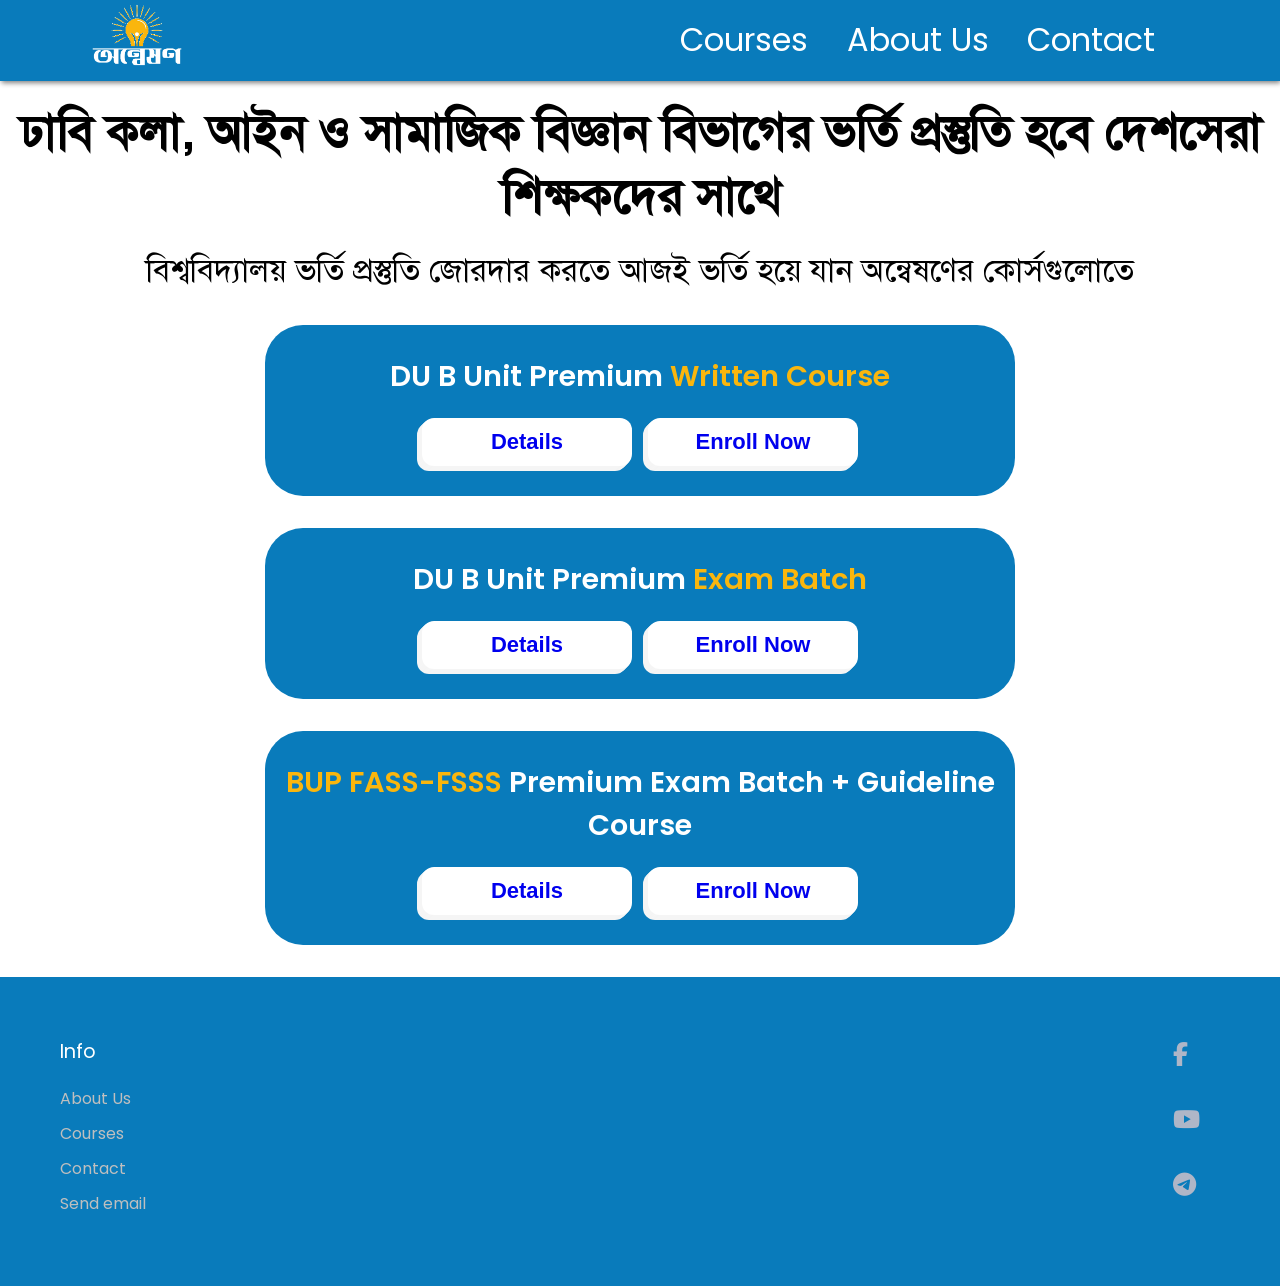
<file: index.html>
<!DOCTYPE html>
<html lang="en">

<head>
    <meta charset="UTF-8">
    <meta name="viewport" content="width=device-width, initial-scale=1.0">
    <link rel="icon" type="image/png" sizes="32x32" href="./assets/images/onneshon transparent logo.PNG">
    <link rel="stylesheet" href="">
    <link rel="stylesheet" href="./assets/css/style.css">
    <link rel="stylesheet" href="https://cdnjs.cloudflare.com/ajax/libs/font-awesome/6.4.2/css/all.min.css" />
    <title lang="bn">অন্বেষণ-Onneshon</title>
</head>

<body>
    
    <header>
    <nav>
        <div class="logo-container"><a href="/"><img src="./assets/images/onneshon transparent logo.PNG" alt="Onneshon Logo"
            class="logo"></a></div>
        <ul class="nav-list">
            <li><a href="#courses">Courses</a></li>
            <li><a href="./assets/images/written_course_poster.png">About Us</a></li>
            <li><a href="mailto:universitypreparationaid@gmail.com">Contact</a></li>
        </ul>
    </nav>

</header>
<section id="hero">
    <h1 class="hero-title" lang="bn">ঢাবি কলা, আইন ও সামাজিক বিজ্ঞান বিভাগের ভর্তি প্রস্তুতি হবে দেশসেরা শিক্ষকদের সাথে
    </h1>
    <h2 class="hero-subtitle" lang="bn">বিশ্ববিদ্যালয় ভর্তি প্রস্তুতি জোরদার করতে আজই ভর্তি হয়ে যান অন্বেষণের
        কোর্সগুলোতে</h2>
    </section>

    <!-- COURSES -->
    <section id="courses">
        <div class="course-card">
            <h1 class="course-title">DU B Unit Premium <span class="highlight">Written Course</span></h1>
            <div class="buttons">
                <button class="btn details-btn"><a href="./assets/images/written course.jpg">Details</a></button>
                <button class="btn enroll-btn"><a href="https://forms.gle/TGrHtaLpujZJdRgD6">Enroll Now</a></button>
            </div>
        </div>
        <div class="course-card">
            <h1 class="course-title">DU B Unit Premium <span class="highlight">Exam Batch</span></h1>
            <div class="buttons">
                <button class="btn details-btn"><a href="./assets/images/exam batch.jpg">Details</a></button>
                <button class="btn enroll-btn"><a href="https://forms.gle/6FHwtxaYonjfM2CY9">Enroll Now</a></button>
            </div>
        </div>
        <div class="course-card">
            <h1 class="course-title"><span class="highlight">BUP FASS-FSSS</span> Premium Exam Batch + Guideline Course</h1>
            <div class="buttons">
                <button class="btn details-btn"><a href="#">Details</a></button>
                <button class="btn enroll-btn"><a href="https://forms.gle/SL3kQuQgQNYM4UYr5">Enroll Now</a></button>
            </div>
        </div>
    </section>
    <footer class="footer">
        <div class="footer-row">
            <div class="footer-col">
              <h4>Info</h4>
              <ul class="links">
                <li><a href="./assets/images/written_course_poster.png">About Us</a></li>
                <li><a href="#courses">Courses</a></li>
                <li><a href="mailto:universitypreparationaid@gmail.com">Contact</a></li>
                <li><a href="mailto:universitypreparationaid.com">Send email</a></li>
              </ul>
            </div>
            <div class="footer-col">
              <div class="icons">
                <a href="https://www.facebook.com/onneshon07"><i class="fa-brands fa-facebook-f"></i></a>
                <a href="https://www.youtube.com/@onneshon_07"><i class="fa-brands fa-youtube"></i></a>
                <a href="https://t.me/onneshon_university_aid"><i class="fa-brands fa-telegram"></i></a>
                <!-- <i class="fa-brands fa-linkedin"></i> -->
                <!-- <i class="fa-brands fa-github"></i> -->
                <!-- <i class="fa-brands fa-twitter"></i> -->
              </div>
            </div>
          </div>
    </footer>
</body>

</html>


<!-- # google forms to enroll -->
</file>
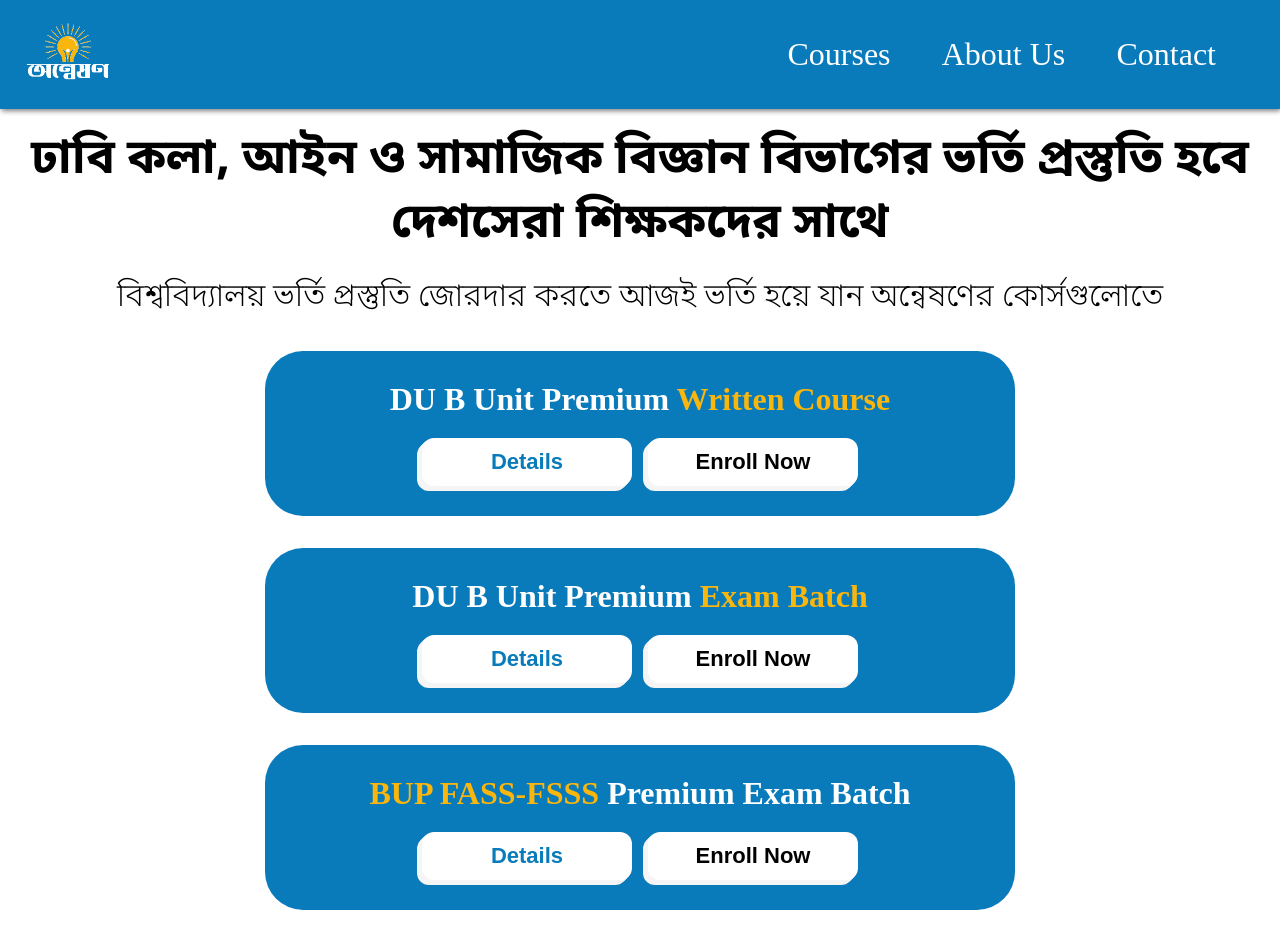
<file: landing_page/index.html>
<!DOCTYPE html>
<html lang="en">

<head>
    <meta charset="UTF-8">
    <meta name="viewport" content="width=device-width, initial-scale=1.0">
    <link rel="icon" type="image/png" sizes="32x32" href="assets/images/onneshon transparent logo.PNG">
    <link rel="stylesheet" href="">
    <link rel="stylesheet" href="./assets/css/style.css">

    <title>Document</title>
</head>

<body>
    <nav>
        <div class="logo-container"><img src="./assets/images/onneshon transparent logo.PNG" alt="Onneshon Logo"
                class="logo"></div>
        <ul class="nav-list">
            <li><a href="/Courses">Courses</a></li>
            <li><a href="/About_us">About Us</a></li>
            <li><a href="/Contact">Contact</a></li>
        </ul>
    </nav>


    <h1 class="hero-title" lang="bn">ঢাবি কলা, আইন ও সামাজিক বিজ্ঞান বিভাগের ভর্তি প্রস্তুতি হবে দেশসেরা শিক্ষকদের সাথে
    </h1>
    <h2 class="hero-subtitle" lang="bn">বিশ্ববিদ্যালয় ভর্তি প্রস্তুতি জোরদার করতে আজই ভর্তি হয়ে যান অন্বেষণের
        কোর্সগুলোতে</h2>

    <section>
        <div class="course-card">
            <h1 class="course-title">DU B Unit Premium <span class="highlight">Written Course</span></h1>
            <div class="buttons">
                <button class="btn details-btn">Details</button>
                <button class="btn enroll-btn">Enroll Now</button>
            </div>
        </div>
        <div class="course-card">
            <h1 class="course-title">DU B Unit Premium <span class="highlight">Exam Batch</span></h1>
            <div class="buttons">
                <button class="btn details-btn">Details</button>
                <button class="btn enroll-btn">Enroll Now</button>
            </div>
        </div>
        <div class="course-card">
            <h1 class="course-title"><span class="highlight">BUP FASS-FSSS</span> Premium Exam Batch</h1>
            <div class="buttons">
                <button class="btn details-btn">Details</button>
                <button class="btn enroll-btn">Enroll Now</button>
            </div>
        </div>
    </section>
</body>

</html>


<!-- # google forms to enroll -->
</file>
<file: assets/css/style.css>
@import url('https://fonts.googleapis.com/css2?family=Poppins:ital,wght@0,100;0,200;0,300;0,400;0,500;0,600;0,700;0,800;0,900;1,100;1,200;1,300;1,400;1,500;1,600;1,700;1,800;1,900&display=swap');


:root{
    --blue: #097BBB;
    --orange: #FAB60D;
}

@font-face {
    font-family: "SolaimanLipi";
    src: url('../fonts/SolaimanLipi_20-04-07.ttf');
}

*{
    margin: 0;
    padding: 0;
    box-sizing: border-box;
}

body{
    font-family: "Poppins";
}

a{
    text-decoration: none;
    
}

nav{
    background-color: var(--blue);
    display: flex;
    align-items: center;
    font-size: 1em;
    box-shadow: 0.5px 2px 5px gray;
}

.logo-container{
    width: 64px;
    margin: 2px 20px 0px 10px;
}


.logo{
    width: 100%;

}



.nav-list{
    display: flex;
  list-style: none;
  color: white;
  gap: 3vw;
  margin-right: 8px;
  font-size: .9em;
}

.nav-list li a{
    text-decoration: none;
    color: white;
}

.nav-list li a:visited{
    text-decoration: none;
    color: whitesmoke;
}


.hero-title{
    font-family: "SolaimanLipi";
    font-size: 24px;
  margin: 20px 6px;
  text-align: center;
  padding: 0 3px;
}

.hero-subtitle{
    font-family: "SolaimanLipi";
    font-weight: 275;
  font-size: 20px;
  margin: 0px 6px;
  text-align: center;
  padding: 0 4px;
}


.course-card{
    width: 95vw;
    max-width: 750px;
  background-color: var(--blue);
  margin: 2em auto;
  padding: 30px 20px;
  border-radius: 38px;
  display: flex;
  flex-direction: column;
  justify-content: center;
  align-items: center;
}

.course-title{
    font-size: 1.8em;
  font-weight: 600;
  text-align: center;
  font-family: Poppins;
  color: white;
}

.buttons{
    display: flex;
    gap: 1em;
}

.btn{
    margin: 20px 0 0 0;
    padding: 11px;
    width: 40vw;
    border-radius: 12px;
    color: var(--blue);
    font-size: 22px;
    font-weight: 600;
    background-color: white;
    border: 1px solid whitesmoke;
    box-shadow:  -1px 1px whitesmoke,
         -2px 2px whitesmoke,
         -3px 3px whitesmoke,
         -4px 4px whitesmoke,
         -5px 5px whitesmoke;
    border: none;
    max-width: 210px;
    
  
}

.enroll-btn{
    color: black;
}

.enroll-btn> a:visited{
    color: black;
}

.highlight{
    color: var(--orange);
}






@media only screen and (min-width: 768px) {
    nav{
        justify-content: space-between;
        padding: 0 6vw;
    }

    .logo-container{
        width: 100px;
    }
    
    .nav-list{
        margin-right: 1.5em;
        font-size: 2rem;
    }

    .hero-title{
        font-size: 3em;

    }
    .hero-subtitle{
        font-size: 2em;
    }

  }

/* IMPORTED CODE FOR FOOTER DESIGN https://www.codingnepalweb.com/create-responsive-footer-html-css-only/*/

.footer {
    background: var(--blue);
  }
  .footer .footer-row {
    display: flex;
    flex-wrap: wrap;
    justify-content: space-between;
    gap: 3.5rem;
    padding: 60px;
  }
  .footer-row .footer-col h4 {
    color: #fff;
    font-size: 1.2rem;
    font-weight: 400;
  }
  .footer-col .links {
    margin-top: 20px;
  }
  .footer-col .links li {
    list-style: none;
    margin-bottom: 10px;
  }
  .footer-col .links li a {
    text-decoration: none;
    color: #bfbfbf;
  }
  .footer-col .links li a:hover {
    color: #fff;
  }
  .footer-col p {
    margin: 20px 0;
    color: #bfbfbf;
    max-width: 300px;
  }
  .footer-col form {
    display: flex;
    gap: 5px;
  }
  .footer-col input {
    height: 40px;
    border-radius: 6px;
    background: none;
    width: 100%;
    outline: none;
    border: 1px solid #7489C6 ;
    caret-color: #fff;
    color: #fff;
    padding-left: 10px;
  }
  .footer-col input::placeholder {
    color: #ccc;
  }
   .footer-col form button {
    background: #fff;
    outline: none;
    border: none;
    padding: 10px 15px;
    border-radius: 6px;
    cursor: pointer;
    font-weight: 500;
    transition: 0.2s ease;
  }
  .footer-col form button:hover {
    background: #cecccc;
  }
  .footer-col .icons {
      display: flex;
      flex-direction: column;
      gap: 30px;
      cursor: pointer;
      margin-right: 20px;
      font-size: 24px;
  }
  .footer-col .icons i {
    color: #afb6c7;
  }
  .footer-col .icons i:hover  {
    color: #fff;
  }
  



@media (max-width: 768px) {
    .footer {
        position: relative;
        bottom: 0;
        left: 0;
        transform: none;
        width: 100%;
        border-radius: 0;
      }
      .footer .footer-row {
        padding: 20px;
        gap: 1rem;
      }
      .footer-col form {
        display: block;
      }
      .footer-col form :where(input, button) {
        width: 100%;
      }
      .footer-col form button {
        margin: 10px 0 0 0;
      }
}
</file>
<file: landing_page/assets/css/style.css>
@import url('https://fonts.googleapis.com/css2?family=Noto+Sans+Bengali:wght@100..900&display=swap');


:root{
    --blue: #097BBB;
    --orange: #FAB60D;
}

*{
    margin: 0;
    padding: 0;
    box-sizing: border-box;
}

nav{
    background-color: var(--blue);
    display: flex;
    align-items: center;
    font-size: 20px;
    box-shadow: 0.5px 2px 5px gray;
}

.logo-container{
    width: 250px;
  margin-left: -80px;
  margin-top: -20px;
  margin-bottom: -35px;
  margin-right: -40px;
}


.logo{
    width: 100%;

}



.nav-list{
    display: flex;
  list-style: none;
  color: white;
  gap: 4vw;
  margin-right: 5px;
}

.nav-list li a{
    text-decoration: none;
    color: white;
}

.nav-list li a:visited{
    text-decoration: none;
    color: whitesmoke;
}

.hero-title{
    font-family: "Noto Sans Bengali";
    font-size: 24px;
  margin: 20px 6px;
  text-align: center;
}

.hero-subtitle{
    font-family: "Noto Sans Bengali";
    font-weight: 275;
  font-size: 20px;
  margin: 0px 6px;
  text-align: center;
}


.course-card{
    width: 95vw;
    max-width: 750px;
  background-color: var(--blue);
  margin: 2em auto;
  padding: 30px 20px;
  border-radius: 38px;
  display: flex;
  flex-direction: column;
  justify-content: center;
  align-items: center;
}

.course-title{
    font-size: 32px;
  font-weight: 600;
  text-align: center;
  font-family: Inter;
  color: white;
}

.buttons{
    display: flex;
    gap: 1em;
}

.btn{
    margin: 20px 0 0 0;
    padding: 11px;
    width: 40vw;
    border-radius: 12px;
    color: var(--blue);
    font-size: 22px;
    font-weight: 600;
    background-color: white;
    border: 1px solid whitesmoke;
    box-shadow:  -1px 1px whitesmoke,
         -2px 2px whitesmoke,
         -3px 3px whitesmoke,
         -4px 4px whitesmoke,
         -5px 5px whitesmoke;
    border: none;
    max-width: 210px;
    
  
}

.enroll-btn{
    color: black;
}

.highlight{
    color: var(--orange);
}

@media only screen and (min-width: 768px) {
    nav{
        justify-content: space-between;
    }

    .logo-container{
        width: 300px;
    }
    
    .nav-list{
        margin-right: 2em;
        font-size: 2rem;
    }

    .hero-title{
        font-size: 3em;

    }
    .hero-subtitle{
        font-size: 2em;
    }
  }
</file>
